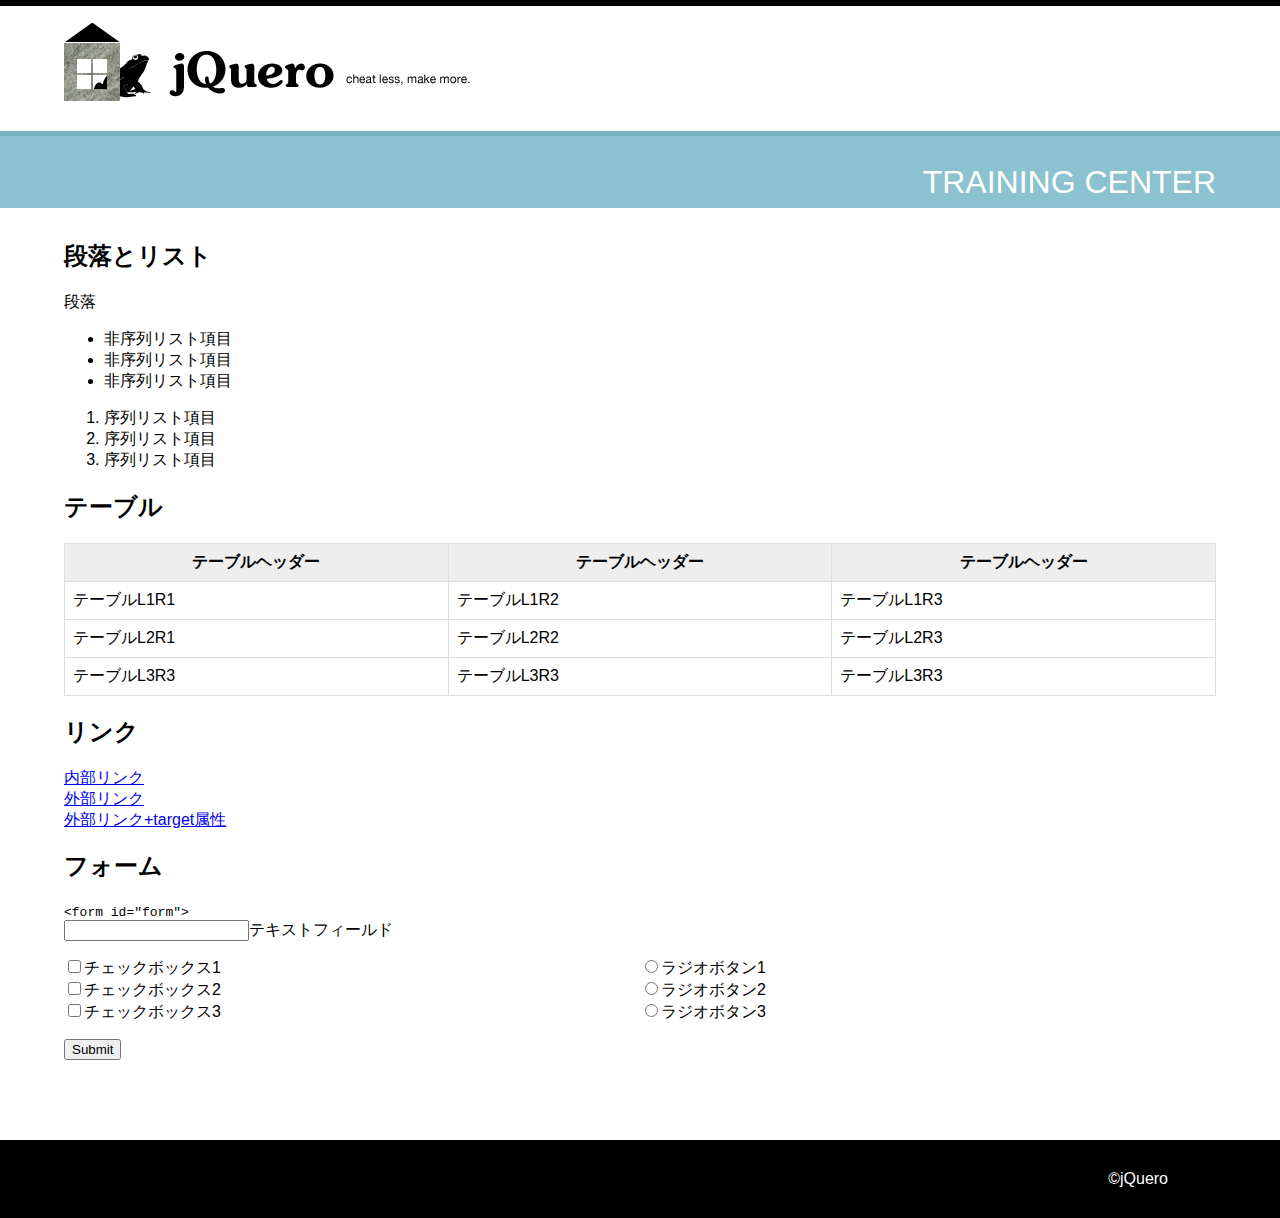
<file: c01/index.html>
<!doctype html>
<html>
<head>
<meta charset="UTF-8">
<title>c01 | Chapter 1 | jQuery Training</title>
<link rel="stylesheet" href="css/layout.css">
<script src="http://code.jquery.com/jquery-1.11.0.min.js"></script>
<script src="scripts/custom.js"></script>
</head>
<body>
<div class="wrapper-header">
	<div class="header">
		<h1>jQuero!</h1>
	</div><!-- /.header --> 
</div><!-- /.wrapper-header -->
<div class="wrapper-category">
	<div class="category">
		<div>TRAINING CENTER</div>
	</div><!-- /.category -->
</div><!-- /.wrapper-category -->

<div class="wrapper">
	<h2>段落とリスト</h2>
	<p id="paragraph" class="paragraph" title="&lt;p id=&quot;paragraph&quot; class=&quot;paragraph&quot;&gt;">段落</p>
	<ul id="unordered" class="unordered">
		<li data-count="0" title="&lt;ul id=&quot;unordered&quot; class=&quot;unordered&quot;&gt; &lt;li&gt;">非序列リスト項目</li>
		<li data-count="0" title="&lt;ul id=&quot;unordered&quot; class=&quot;unordered&quot;&gt; &lt;li&gt;">非序列リスト項目</li>
		<li data-count="0" title="&lt;ul id=&quot;unordered&quot; class=&quot;unordered&quot;&gt; &lt;li&gt;">非序列リスト項目</li>
	</ul>
	<ol id="ordered" class="ordered">
		<li title="&lt;ul id=&quot;ordered&quot; class=&quot;ordered&quot;&gt; &lt;li&gt;">序列リスト項目</li>
		<li title="&lt;ul id=&quot;ordered&quot; class=&quot;ordered&quot;&gt; &lt;li&gt;">序列リスト項目</li>
		<li title="&lt;ul id=&quot;ordered&quot; class=&quot;ordered&quot;&gt; &lt;li&gt;">序列リスト項目</li>
	</ol>
	<h2>テーブル</h2>
	<table id="table" class="table">
		<tr>
			<th title="&lt;table id=&quot;table&quot; class=&quot;table&quot;&gt;&lt;th&gt;">テーブルヘッダー</th>
			<th title="&lt;table id=&quot;table&quot; class=&quot;table&quot;&gt;&lt;th&gt;">テーブルヘッダー</th>
			<th title="&lt;table id=&quot;table&quot; class=&quot;table&quot;&gt;&lt;th&gt;">テーブルヘッダー</th>
		</tr>
		<tr>
			<td title="&lt;td&gt;">テーブルL1R1</td>
			<td title="&lt;td&gt;">テーブルL1R2</td>
			<td title="&lt;td&gt;">テーブルL1R3</td>
		</tr>
		<tr>
			<td title="&lt;td&gt;">テーブルL2R1</td>
			<td title="&lt;td&gt;">テーブルL2R2</td>
			<td title="&lt;td&gt;">テーブルL2R3</td>
		</tr>
		<tr>
			<td title="&lt;td&gt;">テーブルL3R3</td>
			<td title="&lt;td&gt;">テーブルL3R3</td>
			<td title="&lt;td&gt;">テーブルL3R3</td>
		</tr>
	</table>
	<h2>リンク</h2>
	<p><a href="./" class="internal" title="&lt;a class=&quot;internal&quot;&gt;">内部リンク</a></p>
	<p><a href="http://www.solidpanda.com/" class="external">外部リンク</a></p>
	<p><a href="http://www.solidpanda.com/" class="external" target="_blank">外部リンク+target属性</a></p>
	<h2>フォーム</h2>
	<form id="form" action="#">
		<p><code>&lt;form id=&quot;form&quot;&gt;</code></p>
		<label><input type="text" id="textfield" title="&lt;input type=&quot;text&quot; id=&quot;textfield&quot;&gt;">テキストフィールド</label><br>
		<div class="checkbox_group">
			<label><input type="checkbox" name="checkbox" value="1" title="&lt;input type=&quot;checkbox&quot; name=&quot;checkbox&quot; value=&quot;1&quot;&gt;">チェックボックス1</label><br>
			<label><input type="checkbox" name="checkbox" value="2" title="&lt;input type=&quot;checkbox&quot; name=&quot;checkbox&quot; value=&quot;2&quot;&gt;">チェックボックス2</label><br>
			<label><input type="checkbox" name="checkbox" value="3" title="&lt;input type=&quot;checkbox&quot; name=&quot;checkbox&quot; value=&quot;3&quot;&gt;">チェックボックス3</label><br>
		</div>
		<div class="radio_group">
			<label><input type="radio" name="radio" value="a" title="&lt;input type=&quot;radio&quot; name=&quot;radio&quot; value=&quot;a&quot;&gt;">ラジオボタン1</label><br>
			<label><input type="radio" name="radio" value="b" title="&lt;input type=&quot;radio&quot; name=&quot;radio&quot; value=&quot;b&quot;&gt;">ラジオボタン2</label><br>
			<label><input type="radio" name="radio" value="c" title="&lt;input type=&quot;radio&quot; name=&quot;radio&quot; value=&quot;c&quot;&gt;">ラジオボタン3</label><br>
		</div>
		<div class="submit_group">
			<input type="submit" name="submit" title="&lt;input type=&quot;submit&quot; name=&quot;submit &quot;&gt;">
		</div>
	</form>
</div>

<div class="wrapper-footer">
	<div class="footer">
		<p>©jQuero</p>
	</div><!-- /.footer -->
</div><!-- /.wrapper-footer -->
</body>
</html>
</file>
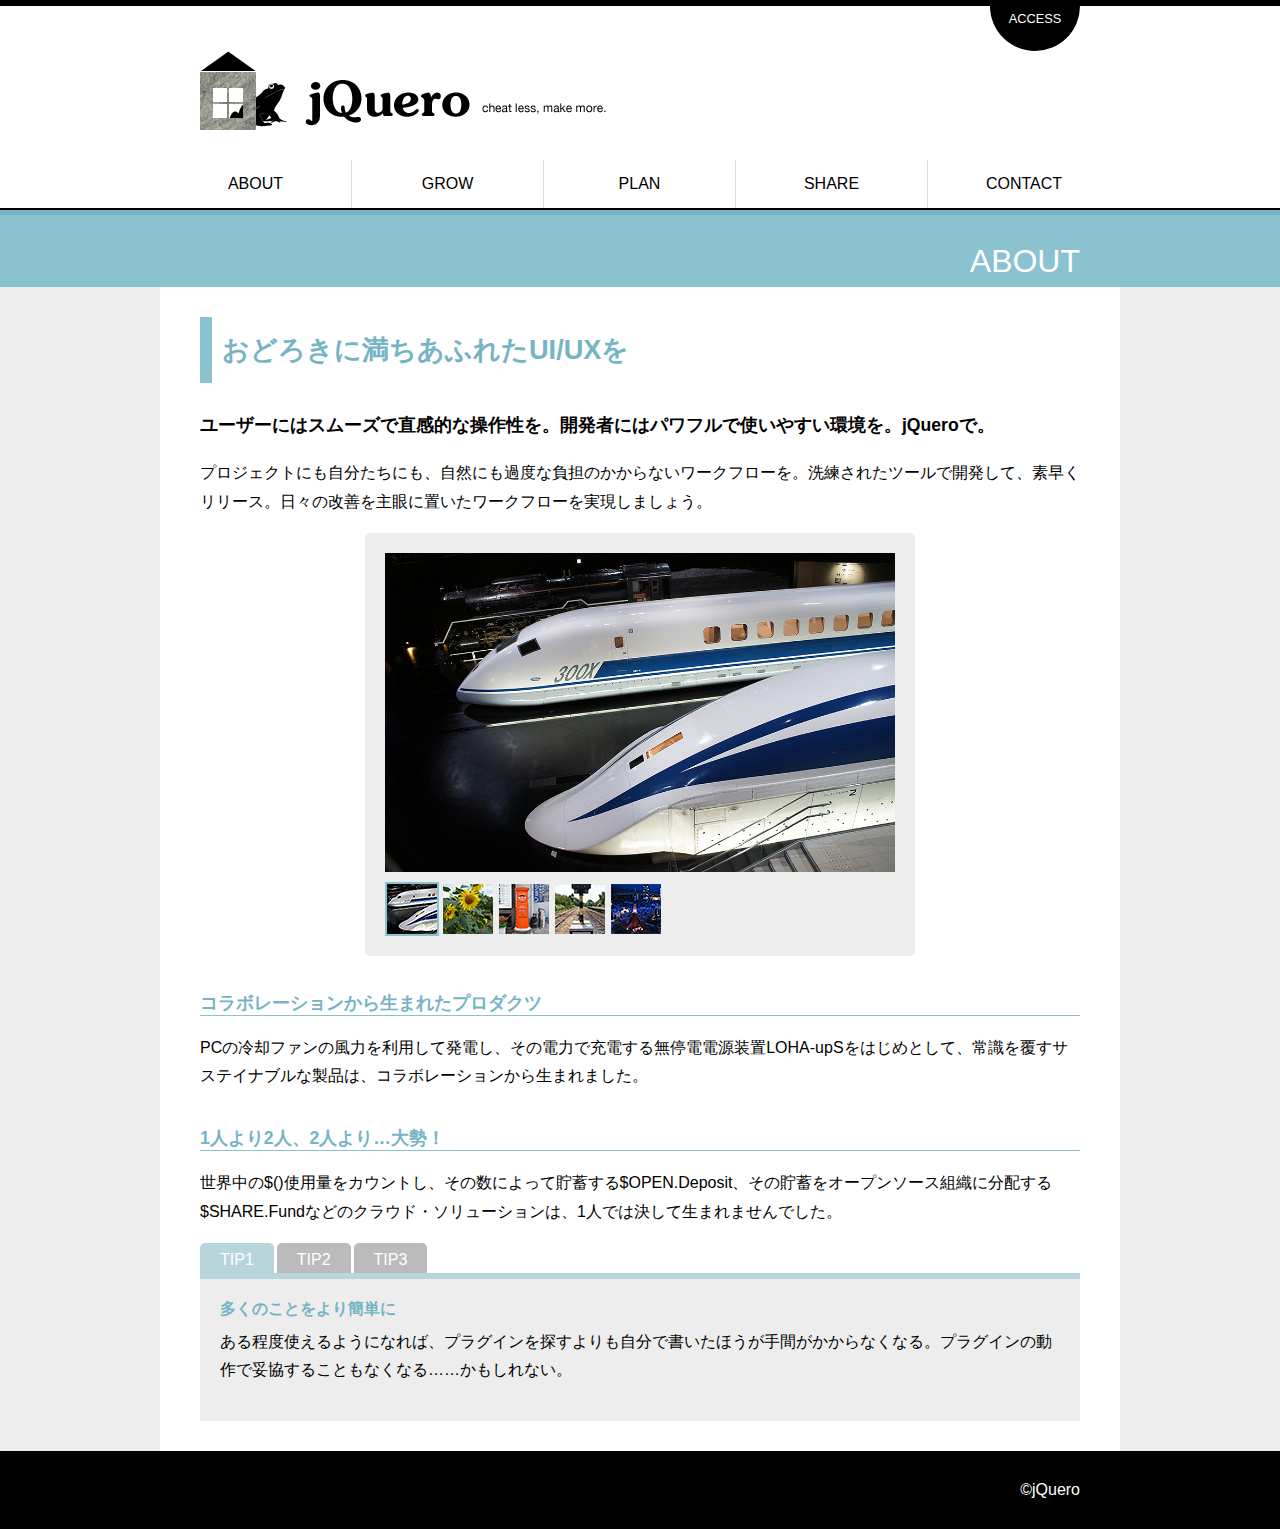
<file: c02/index.html>
<!doctype html>
<html lang="ja">
	<head>
		<meta charset="UTF-8">
		<meta name="viewport" content="width=device-width,initial-scale=1.0">
		<title>c02 | Chapter 2 | jQuero</title>
		<link rel="stylesheet" href="css/layout.css"><!-- ページレイアウト用CSS -->
		<link rel="stylesheet" href="css/dynamic.css"><!-- jQueryで操作する部分のCSS -->
		<script src="http://code.jquery.com/jquery-1.11.0.min.js"></script>
		<script src="scripts/custom.js"></script>
	</head>
	<body>
		<!-- ==============box============== -->
		<div class="wrapper-headerinfo">
			<div class="headerinfo">
				<div class="headerinfo-contents clear">
					<img src="images/header-info-img.png" width="300" height="120" >
					<p>jQuero(ジェイクエロ)は、人にも…プロジェクトです。<br>
						事務所所在地<br>
						〒111-1111 東京都南区北台1-1-1</p>
				</div><!-- ./headerinfo-contents -->
			</div><!-- ./headerinfo -->
		</div><!-- ./wrapper-headerinfo -->

		<!-- ==============/box============== -->
		<div class="wrapper-header">
			<div class="header">
				<div class="nav-info"><a href="#">ACCESS</a></div>
				<h1>jQuero!</h1>
			</div><!-- /.header -->
		</div><!-- /.wrapper-header -->

		<!-- ==============global============== -->
		<div class="wrapper-nav-global">
			<div class="menubtn"><a href="#">MENU</a></div>
			<ul class="nav-global clear">
				<li><a href="#">ABOUT</a></li>
				<li><a href="#">GROW</a></li>
				<li><a href="#">PLAN</a></li>
				<li><a href="#">SHARE</a></li>
				<li><a href="#">CONTACT</a></li>
			</ul>
		</div><!-- /.wrapper-nav-global -->
		<!-- ==============/global============== -->

		<div class="wrapper-category">
			<div class="category">
				<p>ABOUT</p>
			</div><!-- /.category -->
		</div><!-- /.wrapper-category -->

		<div class="wrapper-main">
			<div class="main">
				<div class="main-contents">
					<h1>おどろきに満ちあふれたUI/UXを</h1>
					<p class="lead">ユーザーにはスムーズで直感的な操作性を。開発者にはパワフルで使いやすい環境を。jQueroで。</p>
					<p>プロジェクトにも自分たちにも、自然にも過度な負担のかからないワークフローを。洗練されたツールで開発して、素早くリリース。日々の改善を主眼に置いたワークフローを実現しましょう。</p>
					<!-- ==============gallery============== -->
					<div class="gallery">
						<div class="mainimage">
							<img src="images/photo-01.jpg">
						</div><!-- /.mainimage -->
						<ul class="thumbnails clear">
							<li class="selected"><a href="#" data-img="images/photo-01.jpg"><img src="images/thumbnail-01.jpg"></a></li>
							<li><a href="#" data-img="images/photo-02.jpg"><img src="images/thumbnail-02.jpg"></a></li>
							<li><a href="#" data-img="images/photo-03.jpg"><img src="images/thumbnail-03.jpg"></a></li>
							<li><a href="#" data-img="images/photo-04.jpg"><img src="images/thumbnail-04.jpg"></a></li>
							<li><a href="#" data-img="images/photo-05.jpg"><img src="images/thumbnail-05.jpg"></a></li>
						</ul>
					</div><!-- /.gallery -->
					<!-- ==============/gallery============== -->
					<h2>コラボレーションから生まれたプロダクツ</h2>
					<p>PCの冷却ファンの風力を利用して発電し、その電力で充電する無停電電源装置LOHA-upSをはじめとして、常識を覆すサステイナブルな製品は、コラボレーションから生まれました。</p>
					<h2>1人より2人、2人より…大勢！</h2>
					<p>世界中の$()使用量をカウントし、その数によって貯蓄する$OPEN.Deposit、その貯蓄をオープンソース組織に分配する$SHARE.Fundなどのクラウド・ソリューションは、1人では決して生まれませんでした。</p>
					<!-- ==============tab============== -->
					<div class="tab">
						<ul class="tab-menu clear">
							<li class="selected"><a href="#" data-tabid="1">TIP1</a></li>
							<li><a href="#" data-tabid="2">TIP2</a></li>
							<li><a href="#" data-tabid="3">TIP3</a></li>
						</ul><!-- /.tab-menu -->
						<div class="tab-contents">
							<div data-contentid="1">
								<h3>多くのことをより簡単に</h3>
								<p>ある程度使えるようになれば、プラグインを探すよりも自分で書いたほうが手間がかからなくなる。プラグインの動作で妥協することもなくなる……かもしれない。</p>
							</div>
							<div class="hidden" data-contentid="2">
								<h3>仕組みがわかると面白い</h3>
								<p>動作の根本的な仕組みがわかったからといって、より良いものが作れるわけではないかもしれない。でも、作るのが楽しくなるのは間違いない。</p>
							</div>
							<div class="hidden" data-contentid="3">
								<h3>最初は少しずつ</h3>
								<p>上達のコツは、ちょっと書いては確認、ちょっと書いてはまた確認、というように、少し記述して動作を調べてみること。動きがわかり、動かなかったときの原因究明も簡単だ。</p>
							</div>
						</div>
					</div><!-- /.tab -->
					<!-- ==============/tab============== -->
				</div><!-- /.main-contents -->
			</div><!-- /.main -->
		</div><!-- /.wrapper-main -->
		<div class="wrapper-footer">
			<div class="footer">
				<p>©jQuero</p>
			</div><!-- /.footer -->
		</div><!-- /.wrapper-footer -->
	</body>
</html>
</file>
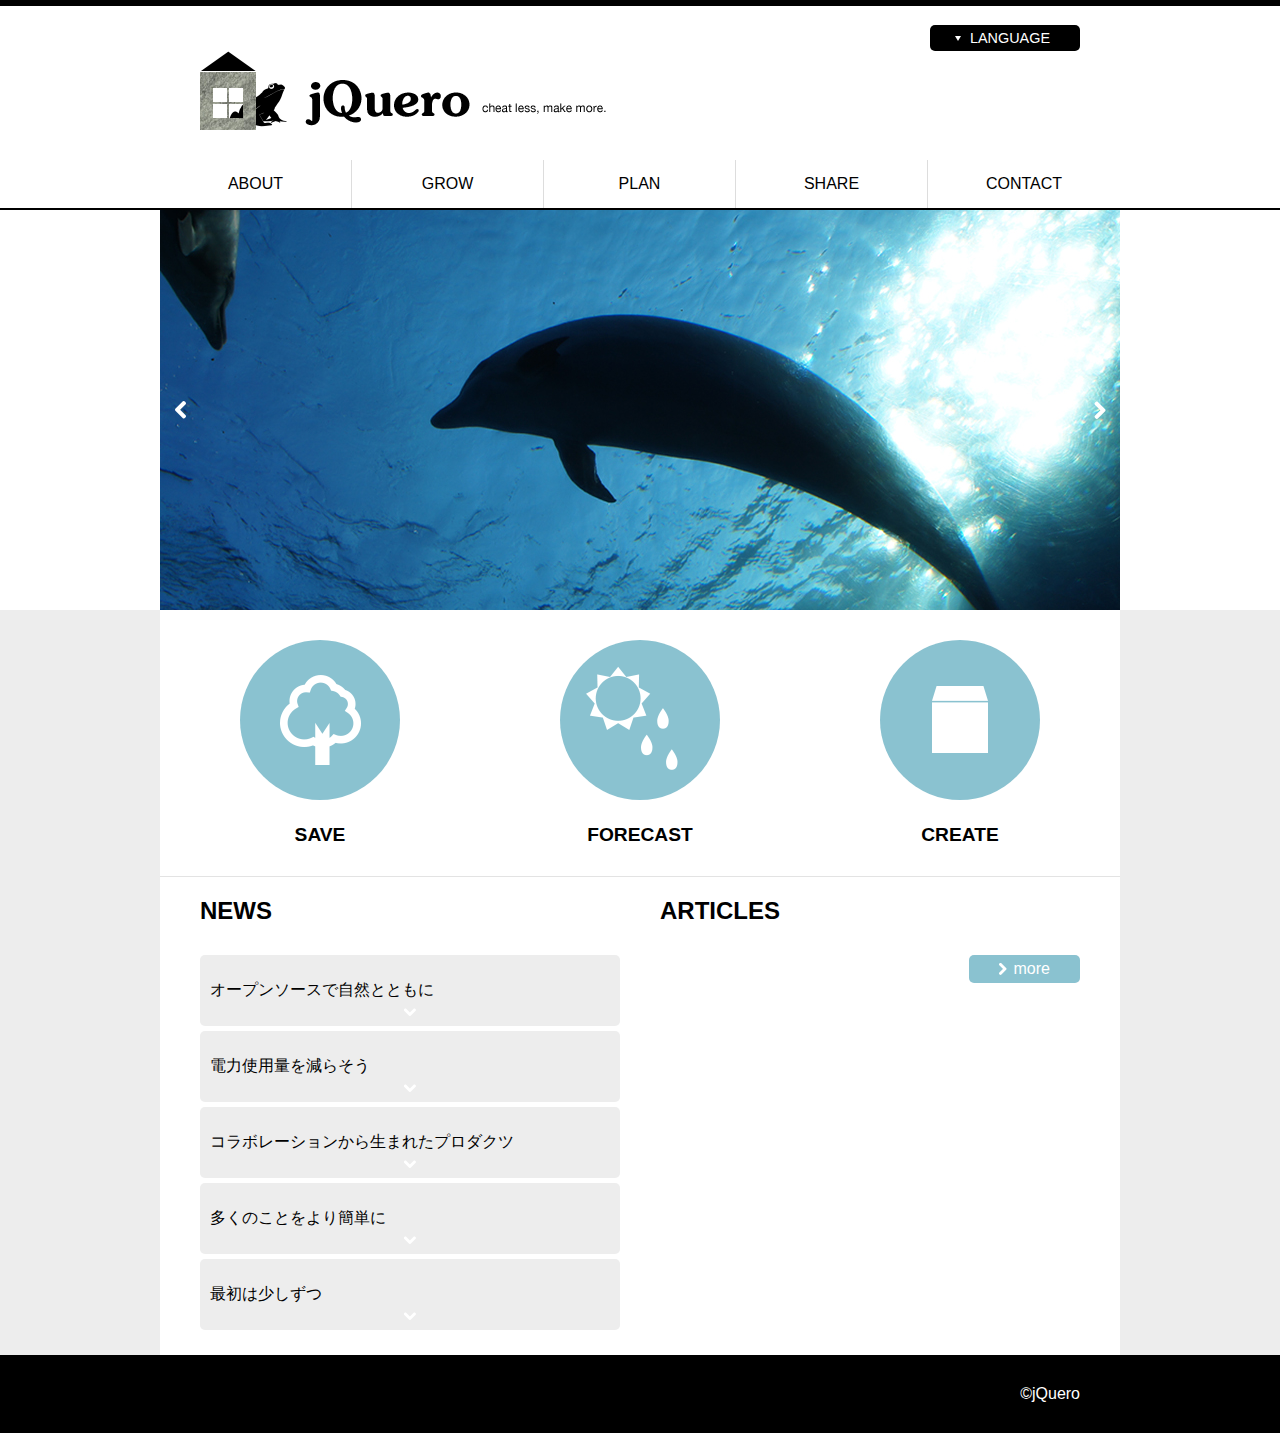
<file: c03/index.html>
<!doctype html>
<html lang="ja">
	<head>
		<meta charset="UTF-8">
		<meta name="viewport" content="width=device-width,initial-scale=1.0">
		<title>c03 | Chapter 3 | jQuero</title>
		<link rel="stylesheet" href="css/layout.css">
		<!-- ページレイアウト用CSS -->
		<link rel="stylesheet" href="css/dynamic.css">
		<!-- jQueryで操作する部分のCSS -->
		<script src="http://code.jquery.com/jquery-1.11.0.min.js"></script>
		<script src="scripts/custom.js"></script>
	</head>
	<body>
		<div class="wrapper-header">
			<div class="header">
				<!-- ==============dropdown-menu============== -->
				<div class="wrapper-menubar">
					<ul class="menubar">
						<li class="dropdown-menu">
							<a href="#">LANGUAGE</a>
							<ul class="items">
								<li><a href="#">Japanese</a></li>
								<li><a href="#">English</a></li>
								<li><a href="#">Chinese</a></li>
								<li><a href="#">Russian</a></li>
							</ul>
						</li>
					</ul>
				</div><!-- /.wrapper-menubar -->

				<!-- ==============/dropdown-menu============== -->
				<h1>jQuero!</h1>
			</div><!-- /.header -->
		</div><!-- /.wrapper-header -->

		<div class="wrapper-nav-global">
			<ul class="nav-global clear">
				<li><a href="#">ABOUT</a></li>
				<li><a href="#">GROW</a></li>
				<li><a href="#">PLAN</a></li>
				<li><a href="#">SHARE</a></li>
				<li><a href="#">CONTACT</a></li>
			</ul>
		</div><!-- /.wrapper-nav-global -->

		<div class="wrapper-slide">
			<!-- ==============slide============== -->
			<div class="slide">
				<ul class="container">
					<li class="current"><img src="images/slide-01.jpg"></li>
					<li><img src="images/slide-02.jpg"></li>
					<li><img src="images/slide-03.jpg"></li>
				</ul>
				<a href="#" class="prev">前の画像</a>
				<a href="#" class="next">次の画像</a>
			</div><!-- /.slide -->

			<!-- ==============/slide============== -->
		</div><!-- /.wrapper-slide -->

		<div class="wrapper-main">
			<div class="main clear">
				<!-- ==============btn-action============== -->
				<ul class="shortcut clear">
					<li class="first">
						<a href="#" class="btn-action">
							<img src="images/shortcut1.png" alt="shortcut">
							<p>SAVE</p>
						</a>
					</li>
					<li class="second">
						<a href="#" class="btn-action">
							<img src="images/shortcut2.png">
							<p>FORECAST</p>
						</a>
					</li>
					<li class="third">
						<a href="#" class="btn-action">
							<img src="images/shortcut3.png">
							<p>CREATE</p>
						</a>
					</li>
				</ul><!-- /.shortcut -->
				<!-- ==============/btn-action============== -->

				<div class="news">
					<h1>NEWS</h1>
					<!-- ==============accordion============== -->
					<ul class="accordion">
						<li>
							<h2>オープンソースで自然とともに</h2>
							<div class="content">
								<p>jQuero（ジェイクエロ）は、できるだけ自然に負荷をかけずにソフトウェア開発に取り組むプロジェクトです。</p>
							</div>
						</li>
						<li>
							<h2>電力使用量を減らそう</h2>
							<div class="content">
								<p>できるかぎり消費電力の少ないPCを使うことはもちろん、仕事は時間が来たら切り上げて、照明を消しています。</p>
							</div>
						</li>
						<li>
							<h2>コラボレーションから生まれたプロダクツ</h2>
							<div class="content">
								<p>常識を覆すサステイナブルな製品は、コラボレーションから生まれました。</p>
							</div>
						</li>
						<li>
							<h2>多くのことをより簡単に</h2>
							<div class="content">
								<p>ある程度使えるようになれば、プラグインを探すよりも自分で書いたほうが手間がかかりません。</p>
							</div>
						</li>
						<li>
							<h2>最初は少しずつ</h2>
							<div class="content">
								<p>上達のコツは、ちょっと書いては確認、ちょっと書いてはまた確認、というように、少し記述して動作を調べてみることです。</p>
							</div>
						</li>
					</ul>

					<!-- ==============/accordion============== -->
				</div><!-- /.news -->

				<div class="articles">
					<h1>ARTICLES</h1>
					<!-- ==============ajax============== -->
					<ul id="ajax-list">
					</ul>
					<div class="btn">
						<a href="ajax/article1.json" class="btn-details" id="fetch">more</a>
					</div><!-- /.btn -->
					<!-- ==============/ajax============== -->
				</div><!-- /.articles-->
			</div><!-- /.main -->

		</div><!-- /.wrapper-main -->
		<div class="wrapper-footer">
			<div class="footer">
				<p>©jQuero</p>
			</div><!-- /.footer -->
		</div><!-- /.wrapper-footer -->
	</body>
</html>
</file>
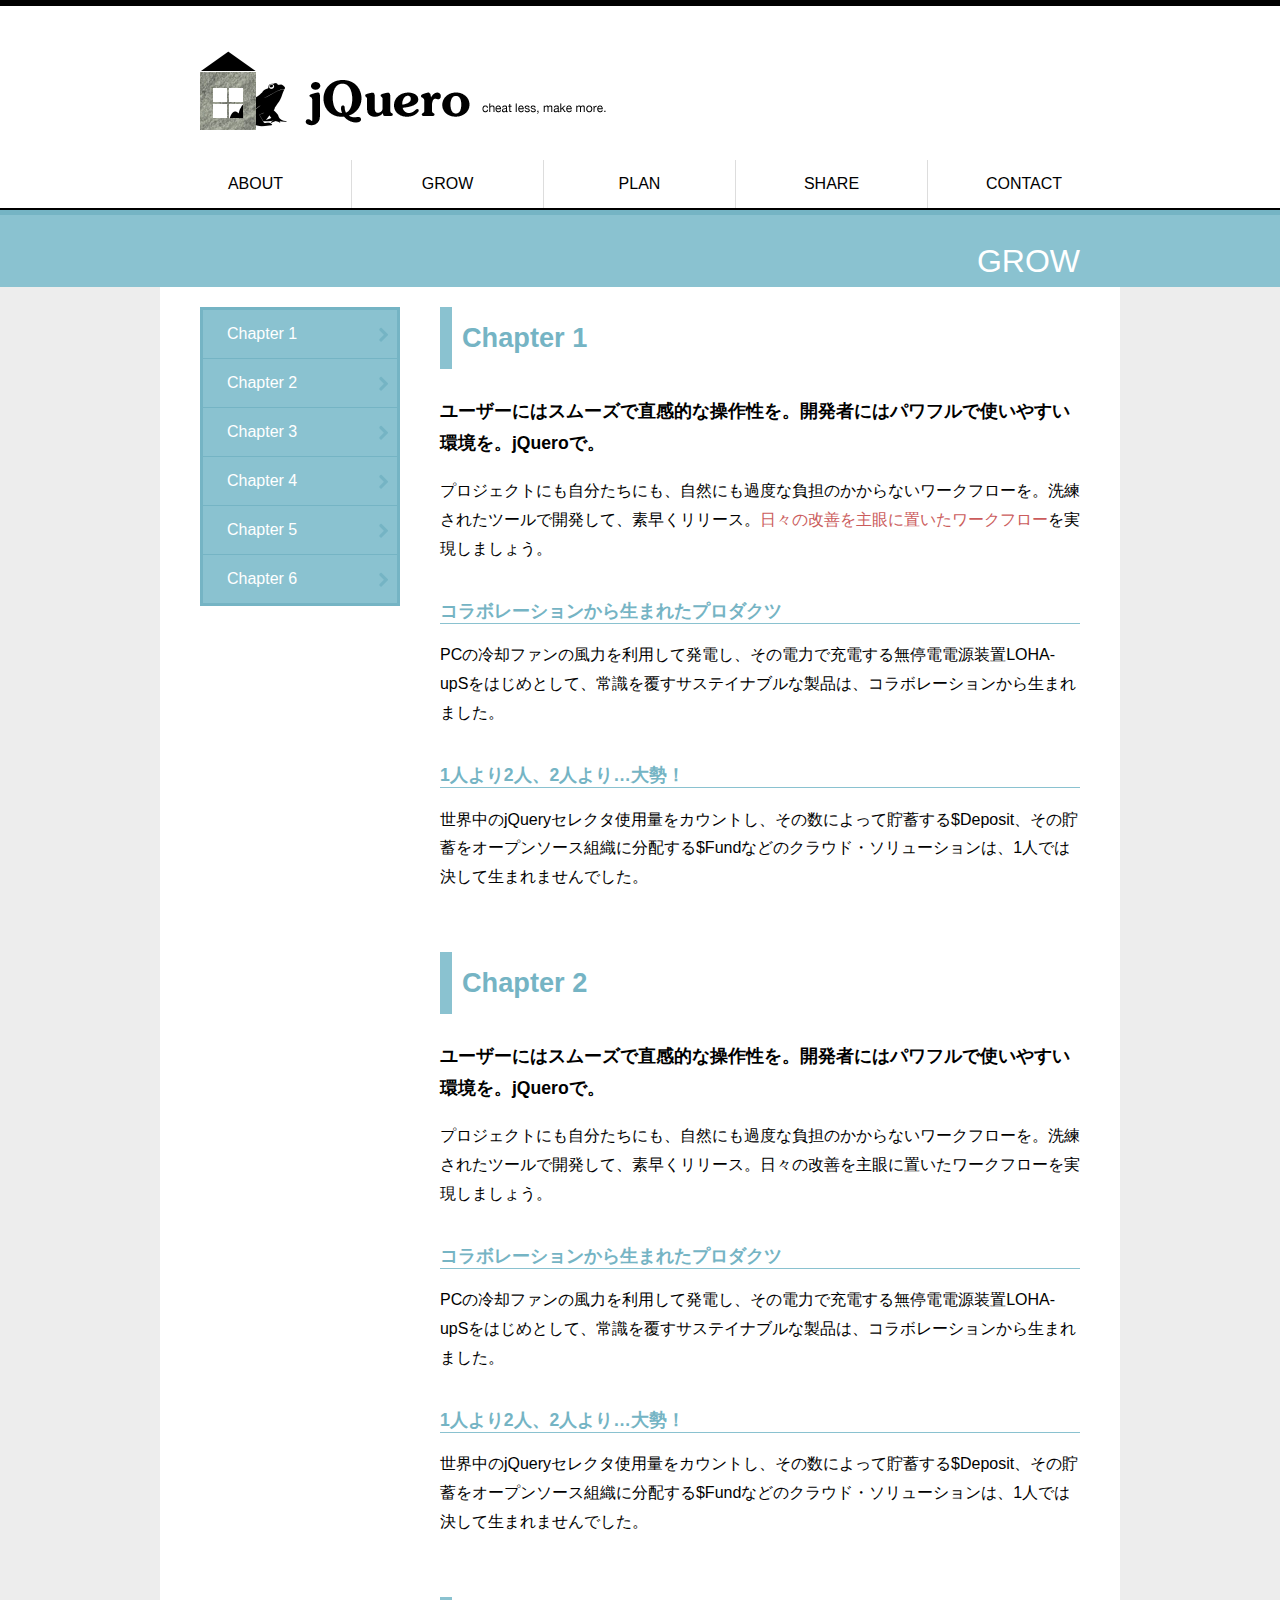
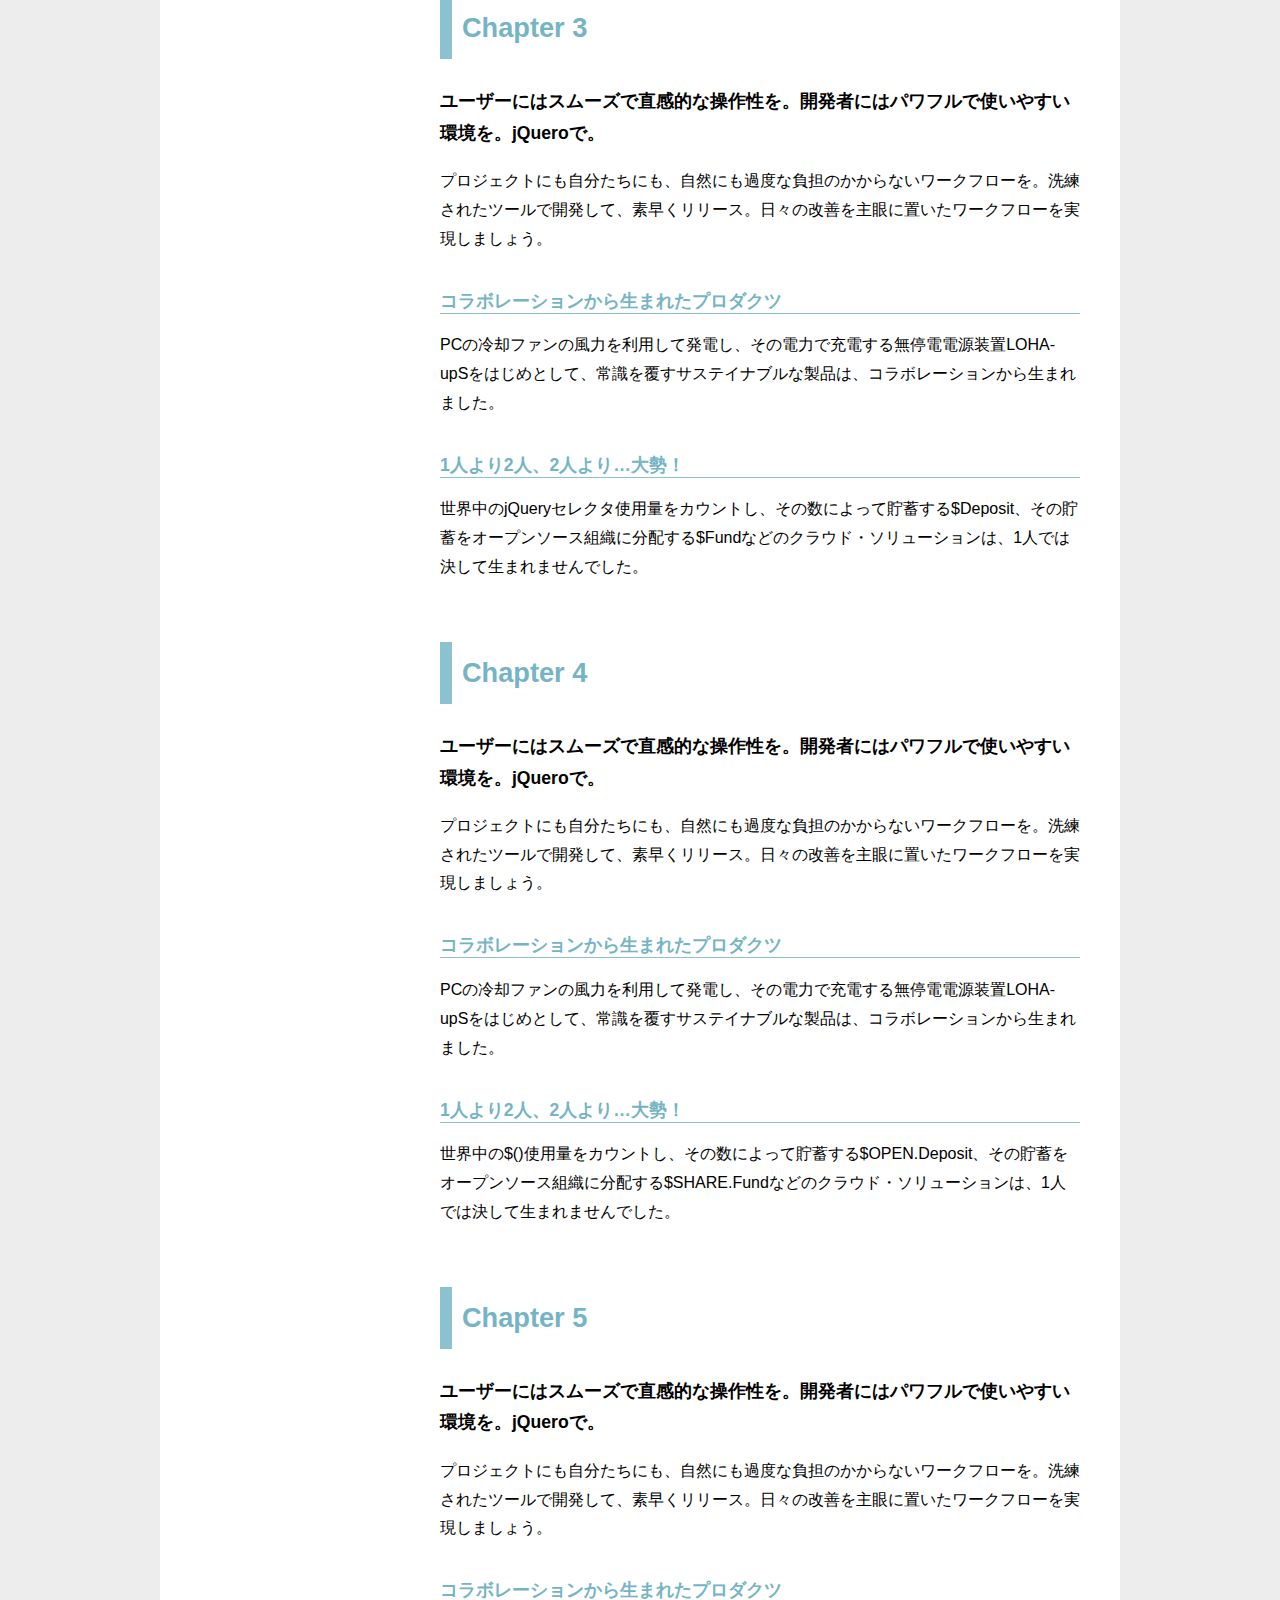
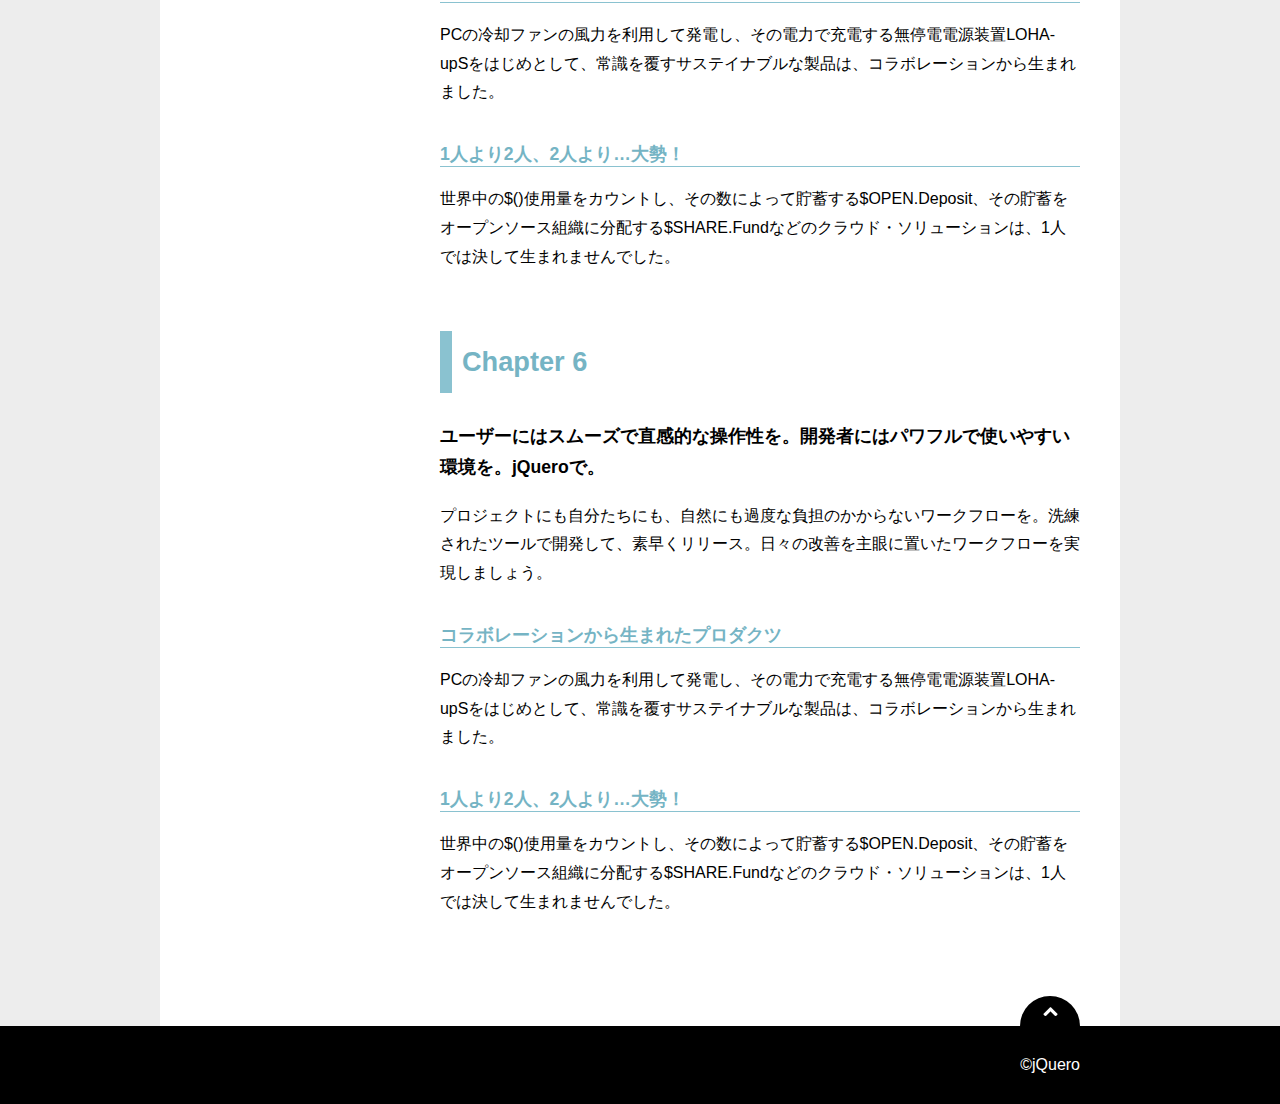
<file: c04/index.html>
<!doctype html>
<html lang="ja">
	<head>
		<meta charset="UTF-8">
		<meta name="viewport" content="width=device-width,initial-scale=1.0">
		<title>c04 | Chapter 4 | jQuero</title>
		<link rel="stylesheet" href="css/layout.css"><!-- ページレイアウト用CSS -->
		<link rel="stylesheet" href="css/dynamic.css"><!-- jQueryで操作する部分のCSS -->
		<script src="http://code.jquery.com/jquery-1.11.0.min.js"></script>
		<script src="scripts/custom.js"></script>
	</head>
	<body>
		<div class="wrapper-header">
			<div class="header">
				<h1>jQuero!</h1>
			</div><!-- /.header --> 
		</div><!-- /.wrapper-header -->
		<!-- ==============global navigation============== -->
		<div class="wrapper-nav-global fixedmenu">
			<ul class="nav-global clear">
				<li><a href="#">ABOUT</a></li>
				<li><a href="#">GROW</a></li>
				<li><a href="#">PLAN</a></li>
				<li><a href="#">SHARE</a></li>
				<li><a href="#">CONTACT</a></li>
			</ul>
		</div><!-- /.wrapper-nav-global -->
		<!-- ==============/global navigation============== -->

		<div class="wrapper-category">
			<div class="category">
				<p>GROW</p>
			</div><!-- /.category -->
		</div><!-- /.wrapper-category -->

		<div class="wrapper-main">
			<div class="main clear">

				<!-- ==============sidebar============== -->
				<div class="wrapper-sidebar">
					<div class="sidebar fixedmenu noresponsive" data-offsettop="70">
						<ul>
							<li><a href="#chapter1" class="scroll-link scroll-track">Chapter 1</a></li>
							<li><a href="#chapter2" class="scroll-link scroll-track">Chapter 2</a></li>
							<li><a href="#chapter3" class="scroll-link scroll-track">Chapter 3</a></li>
							<li><a href="#chapter4" class="scroll-link scroll-track">Chapter 4</a></li>
							<li><a href="#chapter5" class="scroll-link scroll-track">Chapter 5</a></li>
							<li><a href="#chapter6" class="scroll-link scroll-track">Chapter 6</a></li>
						</ul>
					</div><!-- /.sidebar -->
				</div><!-- /.wrapper-sidebar -->
				<!-- ==============/sidebar============== -->

				<div class="wrapper-contents">
					<div class="contents">
						<div class="section" id="chapter1" data-offsettop="70">
							<h1>Chapter 1</h1>
							<p class="lead">ユーザーにはスムーズで直感的な操作性を。開発者にはパワフルで使いやすい環境を。jQueroで。</p>
							<p>プロジェクトにも自分たちにも、自然にも過度な負担のかからないワークフローを。洗練されたツールで開発して、素早くリリース。<a href="#" class="show-modal">日々の改善を主眼に置いたワークフロー</a>を実現しましょう。</p>
							<h2>コラボレーションから生まれたプロダクツ</h2>
							<p>PCの冷却ファンの風力を利用して発電し、その電力で充電する無停電電源装置LOHA-upSをはじめとして、常識を覆すサステイナブルな製品は、コラボレーションから生まれました。</p>
							<h2>1人より2人、2人より…大勢！</h2>
							<p>世界中のjQueryセレクタ使用量をカウントし、その数によって貯蓄する$Deposit、その貯蓄をオープンソース組織に分配する$Fundなどのクラウド・ソリューションは、1人では決して生まれませんでした。</p>
						</div>
						<div class="section" id="chapter2" data-offsettop="70">
							<h1>Chapter 2</h1>
							<p class="lead">ユーザーにはスムーズで直感的な操作性を。開発者にはパワフルで使いやすい環境を。jQueroで。</p>
							<p>プロジェクトにも自分たちにも、自然にも過度な負担のかからないワークフローを。洗練されたツールで開発して、素早くリリース。日々の改善を主眼に置いたワークフローを実現しましょう。</p>
							<h2>コラボレーションから生まれたプロダクツ</h2>
							<p>PCの冷却ファンの風力を利用して発電し、その電力で充電する無停電電源装置LOHA-upSをはじめとして、常識を覆すサステイナブルな製品は、コラボレーションから生まれました。</p>
							<h2>1人より2人、2人より…大勢！</h2>
							<p>世界中のjQueryセレクタ使用量をカウントし、その数によって貯蓄する$Deposit、その貯蓄をオープンソース組織に分配する$Fundなどのクラウド・ソリューションは、1人では決して生まれませんでした。</p>
						</div>
						<div class="section" id="chapter3" data-offsettop="70">
							<h1>Chapter 3</h1>
							<p class="lead">ユーザーにはスムーズで直感的な操作性を。開発者にはパワフルで使いやすい環境を。jQueroで。</p>
							<p>プロジェクトにも自分たちにも、自然にも過度な負担のかからないワークフローを。洗練されたツールで開発して、素早くリリース。日々の改善を主眼に置いたワークフローを実現しましょう。</p>
							<h2>コラボレーションから生まれたプロダクツ</h2>
							<p>PCの冷却ファンの風力を利用して発電し、その電力で充電する無停電電源装置LOHA-upSをはじめとして、常識を覆すサステイナブルな製品は、コラボレーションから生まれました。</p>
							<h2>1人より2人、2人より…大勢！</h2>
							<p>世界中のjQueryセレクタ使用量をカウントし、その数によって貯蓄する$Deposit、その貯蓄をオープンソース組織に分配する$Fundなどのクラウド・ソリューションは、1人では決して生まれませんでした。</p>
						</div>
						<div class="section" id="chapter4" data-offsettop="70">
							<h1>Chapter 4</h1>
							<p class="lead">ユーザーにはスムーズで直感的な操作性を。開発者にはパワフルで使いやすい環境を。jQueroで。</p>
							<p>プロジェクトにも自分たちにも、自然にも過度な負担のかからないワークフローを。洗練されたツールで開発して、素早くリリース。日々の改善を主眼に置いたワークフローを実現しましょう。</p>
							<h2>コラボレーションから生まれたプロダクツ</h2>
							<p>PCの冷却ファンの風力を利用して発電し、その電力で充電する無停電電源装置LOHA-upSをはじめとして、常識を覆すサステイナブルな製品は、コラボレーションから生まれました。</p>
							<h2>1人より2人、2人より…大勢！</h2>
							<p>世界中の$()使用量をカウントし、その数によって貯蓄する$OPEN.Deposit、その貯蓄をオープンソース組織に分配する$SHARE.Fundなどのクラウド・ソリューションは、1人では決して生まれませんでした。</p>
						</div>
						<div class="section" id="chapter5" data-offsettop="70">
							<h1>Chapter 5</h1>
							<p class="lead">ユーザーにはスムーズで直感的な操作性を。開発者にはパワフルで使いやすい環境を。jQueroで。</p>
							<p>プロジェクトにも自分たちにも、自然にも過度な負担のかからないワークフローを。洗練されたツールで開発して、素早くリリース。日々の改善を主眼に置いたワークフローを実現しましょう。</p>
							<h2>コラボレーションから生まれたプロダクツ</h2>
							<p>PCの冷却ファンの風力を利用して発電し、その電力で充電する無停電電源装置LOHA-upSをはじめとして、常識を覆すサステイナブルな製品は、コラボレーションから生まれました。</p>
							<h2>1人より2人、2人より…大勢！</h2>
							<p>世界中の$()使用量をカウントし、その数によって貯蓄する$OPEN.Deposit、その貯蓄をオープンソース組織に分配する$SHARE.Fundなどのクラウド・ソリューションは、1人では決して生まれませんでした。</p>
						</div>
						<div class="section" id="chapter6" data-offsettop="70">
							<h1>Chapter 6</h1>
							<p class="lead">ユーザーにはスムーズで直感的な操作性を。開発者にはパワフルで使いやすい環境を。jQueroで。</p>
							<p>プロジェクトにも自分たちにも、自然にも過度な負担のかからないワークフローを。洗練されたツールで開発して、素早くリリース。日々の改善を主眼に置いたワークフローを実現しましょう。</p>
							<h2>コラボレーションから生まれたプロダクツ</h2>
							<p>PCの冷却ファンの風力を利用して発電し、その電力で充電する無停電電源装置LOHA-upSをはじめとして、常識を覆すサステイナブルな製品は、コラボレーションから生まれました。</p>
							<h2>1人より2人、2人より…大勢！</h2>
							<p>世界中の$()使用量をカウントし、その数によって貯蓄する$OPEN.Deposit、その貯蓄をオープンソース組織に分配する$SHARE.Fundなどのクラウド・ソリューションは、1人では決して生まれませんでした。</p>
						</div>
					</div><!-- /.contents-->
				</div><!-- /.wrapper-contents-->
			</div><!-- /.main -->

			<!-- ==============pageup============== -->
			<div class="pageup">
				<a href="#top" class="scroll-link"></a>
			</div>

			<!-- ==============/pageup============== -->

		</div><!-- /.wrapper-main -->
		<div class="wrapper-footer">
			<div class="footer">
				<p>©jQuero</p>
			</div><!-- /.footer -->
		</div><!-- /.wrapper-footer -->

		<!-- ==============modal window============== -->
		<div id="modalwin" class="modalwin hide">
			<a href="#" class="modal-close"></a>
			<h1>明日てんきになぁれ</h1>
			<div class="modalwin-contents clear">
				<img src="images/modal-image.png">
				<p>と思ってもなかなかその通りにはならず、天気予報を見て計画を立てても、たいてい直前で予報が変わる。予報は変わるもの、計画も変わるもの。</p>
				<button>OK</button>
			</div><!-- /.modalwin-contents -->
		</div>

		<!-- ==============/modal window============== -->

	</body>
</html>
</file>
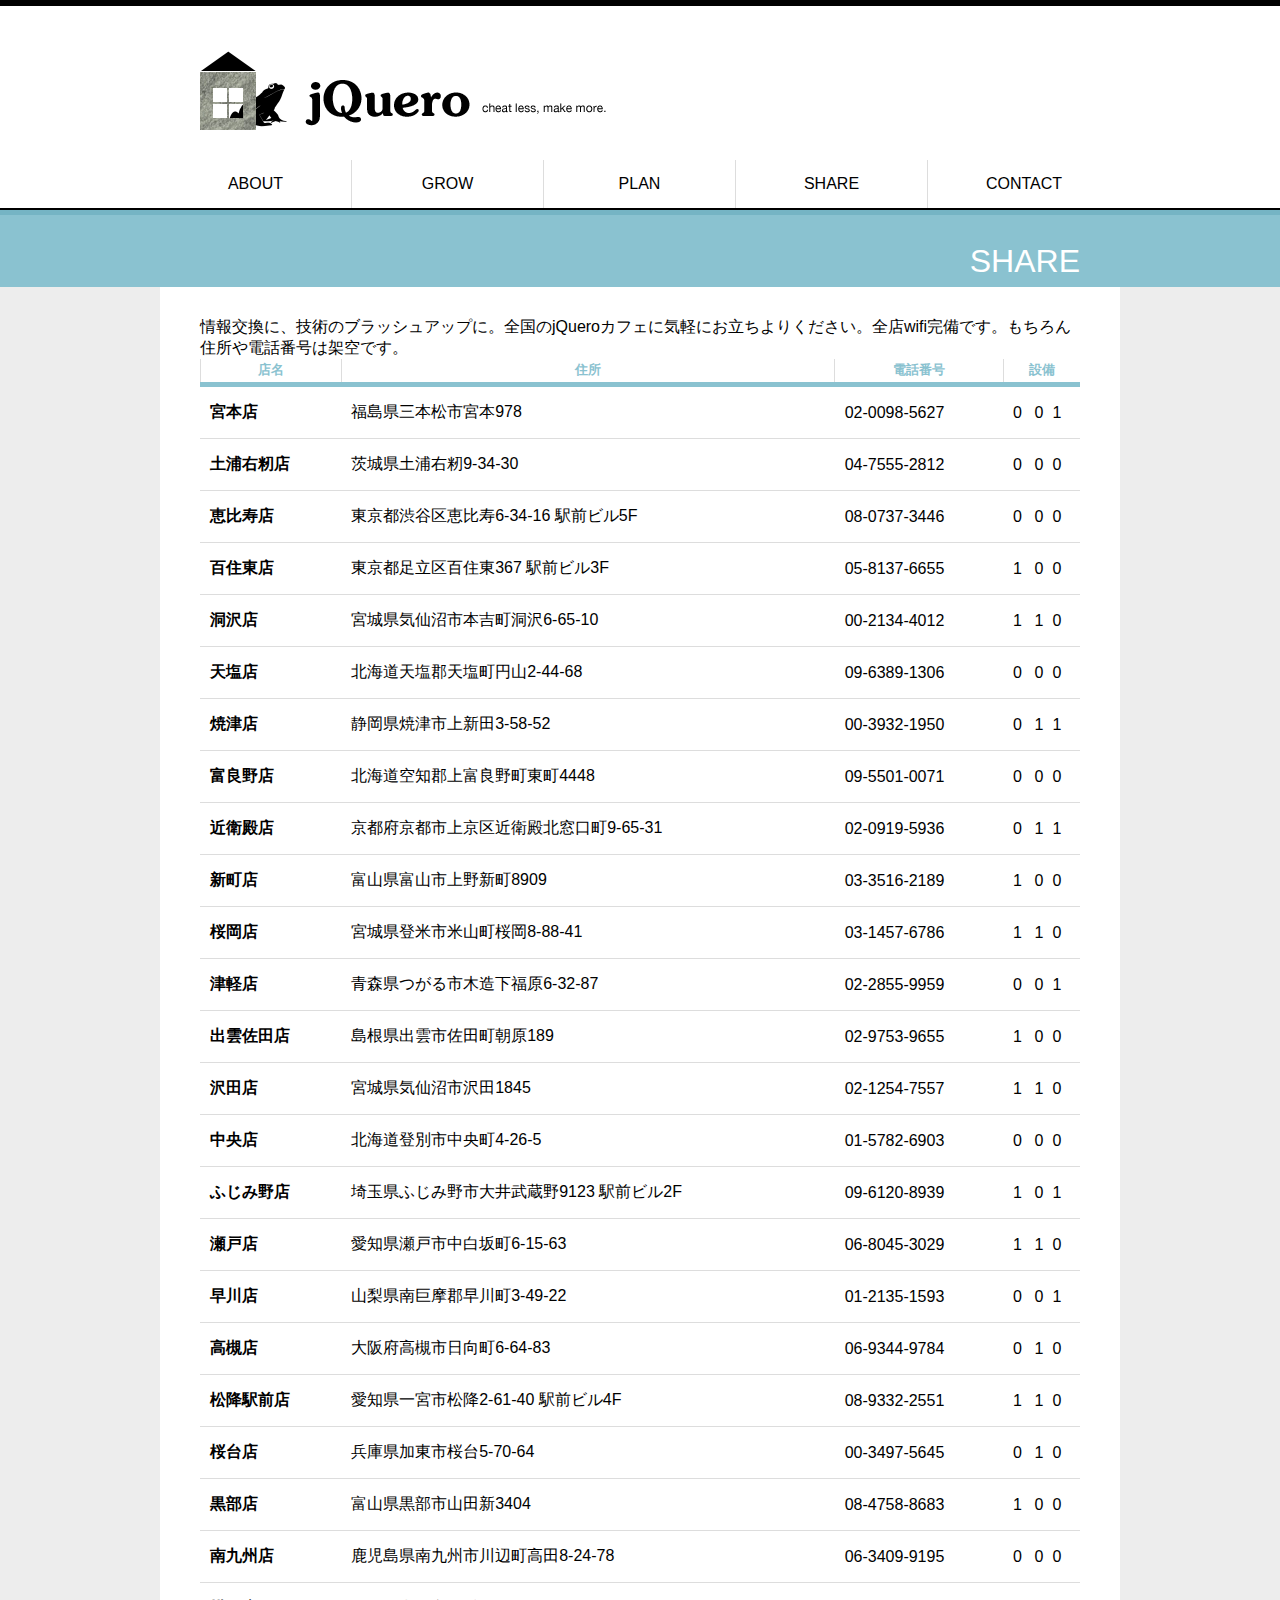
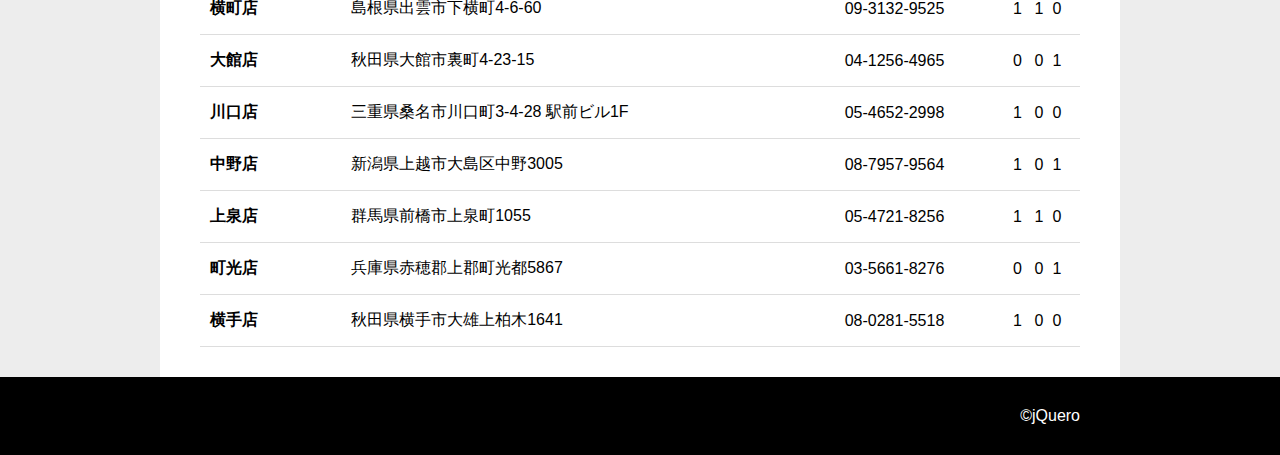
<file: c05/index.html>
<!doctype html>
<html lang="ja">
<head>
<meta charset="UTF-8">
<meta name="viewport" content="width=device-width,initial-scale=1.0">
<title>c05 | Chapter 5 | jQuero</title>
<link rel="stylesheet" href="css/layout.css">
<!-- ページレイアウト用CSS -->
<link rel="stylesheet" href="css/dynamic.css">
<!-- jQueryで操作する部分のCSS -->
<script src="http://code.jquery.com/jquery-1.11.0.min.js"></script>
<script src="scripts/custom.js"></script>
</head>
<body>
<div class="wrapper-header">
	<div class="header">
		<h1>jQuero!</h1>
	</div><!-- /.header --> 
</div><!-- /.wrapper-header -->

<div class="wrapper-nav-global">
	<ul class="nav-global clear">
		<li><a href="#">ABOUT</a></li>
		<li><a href="#">GROW</a></li>
		<li><a href="#">PLAN</a></li>
		<li><a href="#">SHARE</a></li>
		<li><a href="#">CONTACT</a></li>
	</ul>
</div><!-- /.wrapper-nav-global -->

<div class="wrapper-category">
	<div class="category">
		<p>SHARE</p>
	</div><!-- /.category --> 
</div><!-- /.wrapper-category -->

<div class="wrapper-main">
	<div class="main">
		<div class="main-contents">
			<p>情報交換に、技術のブラッシュアップに。全国のjQueroカフェに気軽にお立ちよりください。全店wifi完備です。もちろん住所や電話番号は架空です。</p>
			<!-- ==============filter-btn============== -->

			<!-- ==============/filter-btn============== -->
			<!-- ==============table============== -->
			<table id="shop">
				<tr>
					<th>店名</th>
					<th>住所</th>
					<th>電話番号</th>
					<th colspan="3">設備</th>
				</tr>
			</table>

			<!-- ==============/table============== -->
		</div><!-- /.main-contents --> 
	</div><!-- /.main --> 
</div><!-- /.wrapper-main -->
<div class="wrapper-footer">
	<div class="footer">
		<p>©jQuero</p>
	</div><!-- /.footer --> 
</div><!-- /.wrapper-footer -->
</body>
</html>
</file>
<file: c01/css/layout.css>
p {
	margin: 0;
	padding: 0;
}

body {
	margin: 0;
	padding: 0;
	font-family: "Hiragino Kaku Gothic Pro", "ヒラギノ角ゴPro W3", "メイリオ", Meiryo, "MS　Pゴシック", sans-serif;
}
.wrapper {
	margin: 0 auto 80px auto;
	width: 90%;
}
h1 {
	margin: 1em 0 1em 0;
	text-align: center;
}

.table {
	width: 100%;
	border-collapse: collapse;
}
.table th {
	background-color: #eee;
}
.table th,
.table td
{
	padding: 8px;
	border: 1px solid #ddd;
}
.checkbox_group,
.radio_group {
	float: left;
	margin: 1em 0;
	width: 50%;
}
.submit_group {
	clear: both;
}

/* header */
.wrapper-header {
	border-top: solid 6px #000;
}
.header {
	margin: 16px auto;
	width: 90%;
}
.header h1 {
	margin: 0 0 30px 0;
	width: 406px;
	height: 79px;
	background: url(../images/logo.png) no-repeat;
	text-indent: -9999px;
}

/* category */
.wrapper-category {
	border-top: solid 5px #75b4c4;
	background: #8ac2d0;
}
.category {
	margin: 0 auto 2em auto;
	width: 90%;
}
.category > div {
	padding: 30px 0 10px 0;
	text-align: right;
	font-size: 2em;
	line-height: 1em;
	color: #fff;
}

/* footer */
.wrapper-footer {
	background: #000;
}
.footer {
	margin: 0 auto;
	width: 90%;
}
.footer p {
	padding: 30px 4.1666666%;/* 4.1666666%（40px/960px） */
	text-align: right;
	color: #fff;
}
</file>
<file: c02/css/layout.css>
@charset "UTF-8";
/* CSS Document */

/* 基本設定クリア */
html, body, div, span, applet, object, iframe, h1, h2, h3, h4, h5, h6, p, blockquote, pre, a, abbr, acronym, address, big, cite, code, del, dfn, em, img, ins, kbd, q, s, samp, small, strike, strong, sub, sup, tt, var, b, u, i, center, dl, dt, dd, ol, ul, li, fieldset, form, label, input, textarea, legend, article, aside, footer, header, hgroup, menu, nav, section {
	margin: 0;
	padding: 0;
	border: 0;
	font-size: 100%;
	font: inherit;
	vertical-align: baseline;
	color: #000;
}
h1, h2, h3, h4, h5, h6 {
	font-weight: bold;
}
a {
	text-decoration: none;
}
ul {
	list-style: none;
}
.clear {
	overflow: hidden;
	zoom: 1;
}
/* 基本のレイアウト */
body {
	background: #fff;
	font-family: "ヒラギノ角ゴ Pro W3", "Hiragino Kaku Gothic Pro", "メイリオ", Meiryo, Osaka, "ＭＳ Ｐゴシック", "MS PGothic", sans-serif;
}
.wrapper-headerinfo {
	background: #000;
}
.headerinfo {
	margin: 0 auto;
	max-width: 960px;
}
.headerinfo-contents {
	padding: 20px 4.1666666%;/* 4.1666666%（40px/960px） */
}
.wrapper-header {
	border-top: solid 6px #000;
}
.header {
	margin: 0 auto;
	max-width: 960px;
}
.wrapper-nav-global {
	background: #fff;
	border-bottom: solid 2px #000;
}
.nav-global {
	margin: 0 auto;
	max-width: 960px;
}
.wrapper-category {
	border-top: solid 5px #75b4c4;
	background: #8ac2d0;
}
.category {
	margin: 0 auto;
	max-width: 960px;
}
.wrapper-main {
	background: #ededed;
}
.main {
	margin: 0 auto;
	max-width: 960px;
	background: #fff;
}
.main-contents {
	padding: 30px 4.1666666%;/* 4.1666666%（40px/960px） */
}
.wrapper-footer {
	background: #000;
}
.footer {
	margin: 0 auto;
	max-width: 960px;
}
/* headerinfo */
.headerinfo-contents img {
	float: left;
	margin: 0 2.2727272% 10px 0;/* 2.2727272%（20px/880px）*/
}
.headerinfo p {
	padding: 20px 0 0 0;
	font-size: 0.8em;
	color: #fff;
}
/* header */
.header .nav-info {
	position: relative;
	height: 45px;
}
.header .nav-info a {
	display: block;
	padding: 5px 0 0 0;
	width: 90px;
	height: 40px;
	background: #000;
	border-radius: 0 0 45px 45px;
	color: #fff;
	text-align: center;
	font-size: 0.8em;
	position: absolute;
	right: 4.1666666%;/* 4.1666666%（40px/960px） */
}
.header .nav-info a:hover {
	color: #ddd;
}
.header .nav-info a:active {
	color: #bbb;
}
.header h1 {
	margin: 0 0 30px 4.1666666%;/* 4.1666666%（40px/960px） */
	width: 406px;
	height: 79px;
	background: url(../images/logo.png) no-repeat;
	text-indent: -9999px;
}
/* nav-global */
.nav-global li {
	float: left;
	width: 20%;
	text-align: center;
}
.nav-global li a {
	display: block;
	padding: 15px 0;
	border-right: solid 1px #ddd;
	color: #000;
}
.nav-global li:last-child a {
	border-right: none;
}
.nav-global li a:hover {
	padding: 15px 0 10px 0;
	border-bottom: solid 5px #8ac2d0;
}
.nav-global li a:active{
	border-bottom: solid 5px #75b4c4;
}
/* category */
.category p {
	padding: 30px 4.1666666% 10px 0;/* 4.1666666%（40px/960px） */
	text-align: right;
	font-size: 2em;
	line-height: 1em;
	color: #fff;
}
/* main-contents */
.main-contents h1 {
	margin: 0 0 1em 0;
	padding: 15px 0 15px 10px;
	border-left: solid 12px #8ac2d0;
	font-size: 1.7em;
	font-weight: bold;
	color: #75b4c4;
}
.main-contents h2 {
	margin: 2em 0 1em 0;
	border-bottom: solid 1px #8ac2d0;
	font-size: 1.1em;
	font-weight: bold;
	color: #75b4c4;
}
.main-contents h3 {
	margin: 0 0 0.5em 0;
	font-weight: bold;
	color: #75b4c4;
}
.main-contents p {
	margin: 0 0 1em 0;
	line-height: 1.8em;
}
.main-contents p.lead {
	margin: 0 0 1em 0;
	font-size: 1.1em;
	font-weight: bold;
}
/* footer */
.footer p {
	padding: 30px 4.1666666%;/* 4.1666666%（40px/960px） */
	text-align: right;
	color: #fff;
}

/**
 * RESPONSIVE: スマートフォン向けウィンドウ幅600px以下
 */
@media screen and (max-width:600px) {
	/* header */
	.header .nav-info {
		height: 30px;
	}
	.header .nav-info a {
		padding: 5px 0 0 0;
		height: 25px;
		border-radius: 0 0 5px 5px;
		font-size: 0.8em;
	}
	.header h1 {
		width: 300px;
		height: 53px;
		background: url(../images/logo-300.png) no-repeat;
	}
	/* nav-global */
	.nav-global li {
		float: none;
		width: 100%;
		text-align: left;
	}
	.nav-global li a {
		padding: 10px 0 10px 15px;
		border-right: none;
		border-top: solid 1px #dedede;
	}
	.nav-global li a:hover {
		padding: 10px 0 10px 10px;
		border-bottom: none;
		border-left: solid 5px #8ac2d0;
	}
	/* category */
	.category p {
		padding: 20px 4.1666666% 8px 0;/* 4.1666666%（40px/960px） */
		font-size: 1.5em;
	}
	/* main-contents */
	.main-contents h1 {
		padding: 5px 0 5px 10px;
		border-left: solid 10px #8ac2d0;
		font-size: 1.5em;
	}
	.main-contents p.lead {
		font-size: 1em;
	}
}
</file>
<file: c02/css/dynamic.css>
.wrapper-headerinfo {
	display: none;
}

.menubtn {
	display: none;
}

.tab-menu {
	border-bottom: 6px solid #b9d5dc;
}

.tab-menu > li {
	float: left;
	margin: 0 3px 0 0;
}

.tab-menu > li > a {
	display: block;
	padding: 8px 20px 4px;
	background: #bbb;
	border-radius: 5px 5px 0 0;
	color: #fff;
}

.tab-menu > li > a:hover {
	background: #a2a2a2;
}

.tab-menu > li > a:active {
	background: #757575;
}

.tab-menu > li.selected > a {
	background-color: #b9d5dc;
	color: #fff;
}

.tab-contents {
	padding: 20px 2.2727272%;
	background: #ededed;
}

.tab-contents .hidden {
	display: none;
}

.gallery {
	width: 510px;
	margin: 0 auto;
	padding: 20px;
	background: #ededed;
	border-radius: 5px;
	line-height: 0;
}

.mainimage {
	text-align: center;
}

.mainimage > img {
	max-width: 100%;
}

.thumbnails {
	margin: 10px 0 0 0;
}

.thumbnails li {
	float: left;
	margin: 0 2px 0 0;
	border: 2px solid #ededed;
}

.thumbnails li.selected {
	border: 2px solid #8ac2d0;
}

/**
 * RESPONSIVE スマートフォン向けウィンドウ600ピクセル以下
 */

@media screen and (max-width: 600px){
	.tab-menu > li {
		margin: 0 2px 0 0;
	}

	.tab-menu > li > a {
		padding: 5px 5px 3px 5px;
	}

	.menubtn {
		display: block;
	}

	.menubtn a {
		display: block;
		padding: 10px 0;
		background: #ededed;
		color: #8ac2d0;
		font-weight: bold;
		text-align: center;
	}

	.menubtn a:hover {
		background: #ddd;
	}

	.menubtn a:active {
		background: #ddd;
	}

	.nav-global {
		display: none;
	}

	.gallery {
		width: 96%;
		margin: 30px 0;
		padding: 20px 2%;
	}
}
</file>
<file: c03/css/layout.css>
@charset "UTF-8";
/* CSS Document */

/* 基本設定クリア */
html, body, div, span, applet, object, iframe, h1, h2, h3, h4, h5, h6, p, blockquote, pre, a, abbr, acronym, address, big, cite, code, del, dfn, em, img, ins, kbd, q, s, samp, small, strike, strong, sub, sup, tt, var, b, u, i, center, dl, dt, dd, ol, ul, li, fieldset, form, label, input, textarea, legend, article, aside, footer, header, hgroup, menu, nav, section {
	border: 0;
	color: #000;
	font-size: 100%;
	font: inherit;
	margin: 0;
	padding: 0;
	vertical-align: baseline;
}
h1, h2, h3, h4, h5, h6 {
	font-weight: bold;
}
a {
	text-decoration: none;
}
ul {
	list-style: none;
}
.clear {
	overflow: hidden;
	zoom: 1;
}
/* 基本のレイアウト */
body {
	background: #fff;
	font-family: "ヒラギノ角ゴ Pro W3", "Hiragino Kaku Gothic Pro", "メイリオ", Meiryo, Osaka, "ＭＳ Ｐゴシック", "MS PGothic", sans-serif;
}
.wrapper-header {
	border-top: solid 6px #000;
}
.header {
	margin: 0 auto;
	max-width: 960px;
}
.wrapper-nav-global {
	background: #fff;
	border-bottom: solid 2px #000;
}
.nav-global {
	margin: 0 auto;
	max-width: 960px;
}
.wrapper-slideshow {
	background: #ddd;
}
.wrapper-main {
	background: #ededed;
}
.main {
	background: #fff;
	margin: 0 auto;
	max-width: 960px;
}
.news {
	float: left;
	padding: 20px 0 20px 4.1666666%;/* 4.1666666%（40px/960px） */
	width: 43.75%;/*43.75%（420px/960px） */
}
.articles {
	float: left;
	padding: 20px 4.1666666%;/* 4.1666666%（40px/960px） 両側で80px分 */
	width: 43.75%;/*43.75%（420px/960px） */
}
.wrapper-footer {
	background: #000;
}
.footer {
	margin: 0 auto;
	max-width: 960px;
}
/* header */
.header h1 {
	background: url(../images/logo.png) no-repeat;
	height: 79px;
	margin: 0 0 30px 4.1666666%;/* 4.1666666%（40px/960px） */
	text-indent: -9999px;
	width: 406px;
}
/* nav-global */
.nav-global li {
	float: left;
	text-align: center;
	width: 20%;
}
.nav-global li a {
	border-right: solid 1px #ddd;
	color: #000;
	display: block;
	padding: 15px 0;
}
.nav-global li:last-child a {
	border-right: none;
}
.nav-global li a:hover {
	border-bottom: solid 5px #8ac2d0;
	padding: 15px 0 10px 0;
}
.nav-global li a:active {
	border-bottom: solid 5px #75b4c4;
}

/* shortcut */
.shortcut {
	border-bottom: solid 1px #e3e3e3;
}
.shortcut li {
	float: left;
	width: 33.3333333%;/* 33.3333333%（320px/960px） */
}
.shortcut li a {
	display: block;
	padding: 30px 0;
	width: 100%;
	height: 100%;
	text-align: center;
}
.shortcut li p {
	margin: 20px 0 0 0;
	font-size: 1.2em;
	font-weight: bold;
	color: #000;
}
.shortcut li a:hover p {
	color: #8ac2d0;
}
.shortcut li a:active p {
	color: #75b4c4;
}
/* news */
.news h1 {
	margin: 0 0 30px 0;
	font-size: 1.5em;
	font-weight: bold;
}
/* articles */
.articles h1 {
	margin: 0 0 30px 0;
	font-size: 1.5em;
	font-weight: bold;
}

/* footer */
.footer p {
	color: #fff;
	padding: 30px 4.1666666%;/* 4.1666666%（40px/960px） */
	text-align: right;
}

/**
 * RESPONSIVE: スマートフォン向けウィンドウ幅600px以下
 */
@media screen and (max-width:600px) {
	/* 基本のレイアウト */
	.news {
		float: none;
		padding: 20px 4.1666666%;/* 4.1666666%（40px/960px） 両側で80px分 */
		width: 91.6666666%;/*91.6666666%（880px/960px） */
	}
	.articles {
		float: none;
		padding: 20px 4.1666666%;/* 4.1666666%（40px/960px） 両側で80px分 */
		width: 91.6666666%;/*91.6666666%（880px/960px） */
	}
	/* header */
	.header h1 {
		background: url(../images/logo-300.png) no-repeat;
		height: 53px;
		width: 300px;
	}
	/* nav-global */
	.nav-global li a {
		font-size: 0.7em;
	}
	.nav-global li a:hover {
		border-bottom: none;
		border-left: solid 5px #8ac2d0;
		padding: 10px 0 10px 10px;
	}
	
	/* shortcut */
	.shortcut li img {
		width: 80%;
	}
	.shortcut li p {
		font-size: 1em;
	}
}
</file>
<file: c03/css/dynamic.css>
/**
 * 03-01　アコーディオン
 */
/* アコーディオンのデフォルト（閉） */
.accordion > li {
	cursor: pointer;
	margin: 0 0 5px 0;
	padding: 25px 10px;
	border-radius: 5px;
	background-color: #ededed;
	background-image: url(../images/arrow-down.png);
	background-position: bottom center;
	background-repeat: no-repeat;
}
.accordion > li:hover {
	background-color: #ddd;
}
.accordion > li > h2 {
	font-weight: normal;
}
.accordion > li .content {
	display: none;
}
/* アコーディオンが開いたときのスタイル */
.accordion > li.expanded {
	background-color: #ddd;
	background-image: url(../images/arrow-up.png);
}
.accordion > li.expanded > h2 {
	font-weight: bold;
}
.accordion > li.expanded .content {
	margin: 10px 0 0 0;
	padding: 10px 0 0 0;
	border-top: solid 1px #fff;
}

.wrapper-menubar {
	height: 45px;
	position: relative;
}
.menubar {
	position: absolute;
	right: 4.1666666%;
	bottom: 0;
}
.dropdown-menu {
	width: 150px;
}
/* ボタンのスタイル */
.dropdown-menu > a {
	display: block;
	padding: 5px 0 5px 40px;
	background-color: #000;
	background-image: url(../images/arrow-dropdown1.png);
	background-position: 25px 50%;
	background-repeat: no-repeat;
	color: #fff;
	font-size: 0.9em;
	border-radius: 5px;
}

.dropdown-menu > a:hover {
	background-image: url('../images/arrow-dropdown2.png');
	color: #ddd;
}

.dropdown-menu > a:active {
	background-image: url('../images/arrow-dropdown3.png');
	color: #a2a2a2;
}


/* クリックして開くメニューのスタイル */
.dropdown-menu > .items {
	display: none;
	margin: 2px 0 0 0;
	width: 150px;
	position: absolute;
}
.dropdown-menu > .items li a {
	display: block;
	padding: 5px 0;
	background: #a2a2a2;
	color: #fff;
	font-size: 0.9em;
	text-align: center;
}

.dropdown-menu > .items li:first-child a {
	border-radius: 5px 5px 0 0;
}
.dropdown-menu > .items li:last-child a {
	border-radius: 0 0 5px 5px;
}
.dropdown-menu > .items li a:hover {
	background: #bbb;
}
.dropdown-menu > .items li a:active {
	background: #757575;
}

.shortcut li img {
	border-radius: 50%;
}

.first .btn-action img {
	transition: box-shadow .6s ease-in-out;
	box-shadow: none;
}

.first .btn-action img.animate {
	box-shadow: 0 0 12px 12px rgba(117, 180, 196, .5);
}

/**
 * RESPONSIVE: スマートフォン向けウィンドウ幅600px以下
 */
@media screen and (max-width:600px) {
	.wrapper-menubar {
		height: 30px;
	}
	.menubar {
		top: 0;
	}
	.dropdown-menu > a {
		border-radius: 0 0 5px 5px;
		font-size: 0.8em;
	}
	.dropdown-menu > .items li a {
		font-size: 0.8em;
	}
}

/**
 * 03-06 スライドショー
 */
/* スライドショー全体のスタイル */
.slide {
	position: relative;
	margin: 0 auto;
	max-width: 960px;
	font-size: 0;
}
.slide img {
	max-width: 100%;
}
/* 写真の配置 */
.slide > .container {
	position: relative;
	overflow: hidden;
	margin: 0;
	padding: 0;
	list-style: none;
}

.slide > .container > li {
	position: absolute;
	z-index: 0;
	top: 0;
	left: 0;
	opacity: 0;
	transition: opacity ls linear;
}

.slide > .container > li.current {
	position: relative;
	z-index: 1;
	opacity: 1;
}

/* スライドショーのボタン */
.slide a.prev,
.slide a.next {
	position: absolute;
	display: block;
	top: 45%;
	width: 40px;
	height: 40px;
	text-indent: -5000px;
	z-index: 10; /* ボタンを常に画像より上に配置 */
}
.slide a.prev {
	background: url(../images/arrow-left1.png) 50% 50% no-repeat;
	left: 0;
}
.slide a.prev:hover {
	background: url(../images/arrow-left2.png) 50% 50% no-repeat;
}
.slide a.prev:active {
	background: url(../images/arrow-left3.png) 50% 50% no-repeat;
}
.slide a.next {
	background: url(../images/arrow-right1.png) 50% 50% no-repeat;
	right: 0;
}
.slide a.next:hover {
	background: url(../images/arrow-right2.png) 50% 50% no-repeat;
}
.slide a.next:active {
	background: url(../images/arrow-right3.png) 50% 50% no-repeat;
}

/**
 * RESPONSIVE: スマートフォン向けウィンドウ幅600px以下
 */
@media screen and (max-width:600px) {
	.slide a.prev,
	.slide a.next {
		top: 40%;
	}
}

/* moreボタン */
.btn {
	text-align: right;
}
a.btn-details {
	display: inline-block;
	padding: 5px 30px 5px 45px;
	border-radius: 5px;
	background-color: #8ac2d0;
	background-image: url(../images/arrow-next.png);
	background-position: 30px 50%;
	background-repeat: no-repeat;
	color: #fff;
}
a:hover.btn-details {
	background-color: #b9d5dc;
}
a:active.btn-details {
	background-color: #75b4c4;
}
a.disabled.btn-details,
a:hover.disabled.btn-details,
a:active.disabled.btn-details
{
	cursor: default;
	background-color: #b9d5dc;
}

/* 画像とテキストのブロック */
#ajax-list > li {
	overflow: hidden;
	margin: 0 0 20px 0;
}
#ajax-list > li img {
	margin: 0 10px 5px 0;
	float: left;
	border-radius: 5px;
}
</file>
<file: c04/css/layout.css>
@charset "UTF-8";
/* CSS Document */

/* 基本設定クリア */
html, body, div, span, applet, object, iframe, h1, h2, h3, h4, h5, h6, p, blockquote, pre, a, abbr, acronym, address, big, cite, code, del, dfn, em, img, ins, kbd, q, s, samp, small, strike, strong, sub, sup, tt, var, b, u, i, center, dl, dt, dd, ol, ul, li, fieldset, form, label, input, textarea, legend, article, aside, footer, header, hgroup, menu, nav, section {
	border: 0;
	color: #000;
	font-size: 100%;
	font: inherit;
	margin: 0;
	padding: 0;
	vertical-align: baseline;
}
h1, h2, h3, h4, h5, h6 {
	font-weight: bold;
}
a {
	text-decoration: none;
}
ul {
	list-style: none;
}
.clear {
	overflow: hidden;
	zoom: 1;
}
/* 基本リンク色 */
a {
	color: #cb5c5c;
}
a:hover {
	color: #d68a8a;
}
a:active {
	color: #cb4545;
}
/* 基本のレイアウト */
body {
	background: #fff;
	font-family: "ヒラギノ角ゴ Pro W3", "Hiragino Kaku Gothic Pro", "メイリオ", Meiryo, Osaka, "ＭＳ Ｐゴシック", "MS PGothic", sans-serif;
}
.wrapper-header {
	border-top: solid 6px #000;
}
.header {
	margin: 0 auto;
	max-width: 960px;
}
.wrapper-nav-global {
	background: #fff;
	border-bottom: solid 2px #000;
}
.nav-global {
	margin: 0 auto;
	max-width: 960px;
}
.wrapper-category {
	background: #8ac2d0;
	border-top: solid 5px #75b4c4;
}
.category {
	margin: 0 auto;
	max-width: 960px;
}
.wrapper-main {
	background: #ededed;
}
.main {
	background: #fff;
	margin: 0 auto;
	max-width: 960px;
}
.wrapper-sidebar {
	float: left;
	padding: 20px 0 20px 4.1666666%;/* 4.1666666%（40px/960px） */
	width: 20.8333333%;/* 20.8333333%（200px/960px） */
}
.wrapper-contents {
	float: left;
	padding: 20px 4.1666666%;/* 4.1666666%（40px/960px） 両側で80px分 */
	width: 66.6666666%;/*66.6666666%（640px/960px） */
}
.wrapper-footer {
	background: #000;
}
.footer {
	margin: 0 auto;
	max-width: 960px;
}
/* headerinfo */
.headerinfo-contents img {
	float: left;
	margin: 0 2.2727272% 10px 0;/* 2.2727272%（20px/880px）*/
}
.headerinfo p {
	color: #fff;
	font-size: 0.8em;
	padding: 20px 0 0 0;
}
/* header */
.header h1 {
	background: url(../images/logo.png) no-repeat;
	height: 79px;
	margin: 45px 0 30px 4.1666666%;/* 4.1666666%（40px/960px） */
	text-indent: -9999px;
	width: 406px;
}

/* nav-global */
.nav-global li {
	float: left;
	text-align: center;
	width: 20%;
}
.nav-global li a {
	border-right: solid 1px #ddd;
	color: #000;
	display: block;
	padding: 15px 0;
}
.nav-global li:last-child a {
	border-right: none;
}
.nav-global li a:hover {
	border-bottom: solid 5px #8ac2d0;
	padding: 15px 0 10px 0;
}
.nav-global li a:active {
	border-bottom: solid 5px #75b4c4;
}
/* category */
.category p {
	color: #fff;
	font-size: 2em;
	line-height: 1em;
	padding: 30px 4.1666666% 10px 0;/* 4.1666666%（40px/960px） */
	text-align: right;
}

/* sidebar */
.sidebar ul {
	background: #8ac2d0;
	border: solid 3px #75b4c4;
	width: 194px;
}
.sidebar ul li {
	border-bottom: solid 1px #75b4c4;
}
.sidebar ul li:last-child {
	border-bottom: none;
}
.sidebar ul li a {
	background: url(../images/sidebar-bg1.png) no-repeat 95% 50%;
	color: #fff;
	display: block;
	padding: 15px 1.5em;
}
.sidebar ul li a:hover {
	background: url(../images/sidebar-bg2.png) no-repeat 95% 50%;
	color: #fff;
}
.sidebar ul li a:active {
	background: url(../images/sidebar-bg3.png) no-repeat 95% 50%;
	color: #b9d5dc;
}

/* contents */
.contents h1 {
	border-left: solid 12px #8ac2d0;
	color: #75b4c4;
	font-size: 1.7em;
	font-weight: bold;
	margin: 0 0 1em 0;
	padding: 15px 0 15px 10px;
}
.contents h2 {
	border-bottom: solid 1px #8ac2d0;
	color: #75b4c4;
	font-size: 1.1em;
	font-weight: bold;
	margin: 2em 0 1em 0;
}
.contents p {
	line-height: 1.8em;
	margin: 0 0 1em 0;
}
.contents p.lead {
	font-size: 1.1em;
	font-weight: bold;
	margin: 0 0 1em 0;
}
.contents .section {
	margin: 0 0 60px 0;
}

/* footer */
.footer p {
	color: #fff;
	padding: 30px 4.1666666%;/* 4.1666666%（40px/960px） */
	text-align: right;
}

/**
 * RESPONSIVE: スマートフォン向けウィンドウ幅600px以下
 */
@media screen and (max-width:600px) {
	/* 基本のレイアウト */
	.wrapper-sidebar {
		float: none;
		padding: 20px 4.1666666%;/* 4.1666666%（40px/960px） */
		width: 91.6666666%;/* 91.6666666%（880px/960px） */
	}
	.wrapper-contents {
		float: none;
		padding: 20px 4.1666666%;/* 4.1666666%（40px/960px） */
		width: 91.6666666%;/* 91.6666666%（880px/960px） */
	}
	/* sidebar */
	.sidebar ul {
		background: #8ac2d0;
		border: solid 3px #75b4c4;
		width: 100%;
	}
	/* header */
	.header h1 {
		background: url(../images/logo-300.png) no-repeat;
		height: 53px;
		width: 300px;
	}
	/* nav-global */
	.nav-global li a {
		font-size: 0.7em;
	}
	/* category */
	.category p {
		font-size: 1.5em;
		padding: 20px 4.1666666% 8px 0;/* 4.1666666%（40px/960px） */

	}
	/* contents */
	.contents h1 {
		border-left: solid 10px #8ac2d0;
		font-size: 1.5em;
		padding: 5px 0 5px 10px;
	}
	.contents p.lead {
		font-size: 1em;
	}
}
</file>
<file: c04/css/dynamic.css>
/**
 * 04-01　モーダルウィンドウ
 */
.modalwin {
	position: fixed;
	width: 600px;
	background-color: #fff;
	border-radius: 5px;
	box-shadow: 0 2px 4px 0 #000;
}
.show {
	display: block;
}
.hide {
	display: none;
}
.modalwin h1 {
	background: #ededed;
	padding: 20px;
	border-radius: 5px 5px 0 0;
	font-size: 1.2em;
}
.modalwin-contents {
	padding: 20px;
}
.modalwin-contents img {
	margin: 0 10px 10px 0;
	float: left;
}
.modalwin-contents p {
	margin: 0 0 1em 0;
	line-height: 1.8em;
}
/* 閉じるボタン */
a.modal-close {
	display: block;
	background-image: url('../images/close.png');
	background-position: 0 0;
	background-repeat: no-repeat;
	width: 40px;
	height: 40px;
	position: absolute;
	top: 0;
	right: 0;
}
a.modal-close:hover {
	background-position: -40px 0;
}
a.modal-close:active {
	background-position: -80px 0;
}
/* シェード */
#shade {
	position: fixed;
	left: 0;
	top: 0;
	width: 100%;
	height: 100%;
	background-color: #999;
	opacity: .9;
}

.fixed {
	position: fixed;
}
.wrapper-nav-global.fixed {
	width: 100%;
}
/**
 * RESPONSIVE: スマートフォン向けウィンドウ幅600px以下
 */
@media screen and (max-width:600px) {
	.modalwin {
		width: 90%;
	}	
}

.pageup {
	margin: 0 auto;
	max-width: 960px;
	height: 30px;
	background: #fff;
	position: relative;
}

.pageup a {
	display: block;
	width: 60px;
	height: 30px;
	border-radius: 30px 30px 0 0;
	background-color: #000;
	background-image: url("../images/arrow-1.png");
	background-position: 50% 50%;
	background-repeat: no-repeat;
	position: absolute;
	right: 4.1666666%;
	bottom: 0;
}

.pageup a:hover {
	background-image: url("../images/arrow-2.png");
}

.pageup a:acrive {
	background-image: url("../images/arrow-3.png");
}

.sidebar ul li a.selected {
	background: url(../images/sidebar-bg4.png) no-repeat 95% 50% #e38d8d;
	color: #fff;
}
</file>
<file: c05/css/layout.css>
@charset "UTF-8";
/* CSS Document */

/* 基本設定クリア */
html, body, div, span, applet, object, iframe, h1, h2, h3, h4, h5, h6, p, blockquote, pre, a, abbr, acronym, address, big, cite, code, del, dfn, em, img, ins, kbd, q, s, samp, small, strike, strong, sub, sup, tt, var, b, u, i, center, dl, dt, dd, ol, ul, li, fieldset, form, label, input, textarea, legend, article, aside, footer, header, hgroup, menu, nav, section {
	border: 0;
	color: #000;
	font-size: 100%;
	font: inherit;
	margin: 0;
	padding: 0;
	vertical-align: baseline;
}
h1, h2, h3, h4, h5, h6 {
	font-weight: bold;
}
a {
	text-decoration: none;
}
ul {
	list-style: none;
}
.clear {
	overflow: hidden;
	zoom: 1;
}
/* 基本のレイアウト */
body {
	background: #fff;
	font-family: "ヒラギノ角ゴ Pro W3", "Hiragino Kaku Gothic Pro", "メイリオ", Meiryo, Osaka, "ＭＳ Ｐゴシック", "MS PGothic", sans-serif;
}
.wrapper-header {
	border-top: solid 6px #000;
}
.header {
	margin: 0 auto;
	max-width: 960px;
}
.wrapper-nav-global {
	background: #fff;
	border-bottom: solid 2px #000;
}
.nav-global {
	margin: 0 auto;
	max-width: 960px;
}
.wrapper-category {
	background: #8ac2d0;
	border-top: solid 5px #75b4c4;
}
.category {
	margin: 0 auto;
	max-width: 960px;
}
.wrapper-main {
	background: #ededed;
}
.main {
	background: #fff;
	margin: 0 auto;
	max-width: 960px;
}
.main-contents {
	padding: 30px 4.1666666%;/* 4.1666666%（40px/960px） */
}
.wrapper-footer {
	background: #000;
}
.footer {
	margin: 0 auto;
	max-width: 960px;
}
/* header */
.header h1 {
	background: url(../images/logo.png) no-repeat;
	height: 79px;
	margin: 45px 0 30px 4.1666666%;/* 4.1666666%（40px/960px） */
	text-indent: -9999px;
	width: 406px;
}
/* nav-global */
.nav-global li {
	float: left;
	text-align: center;
	width: 20%;
}
.nav-global li a {
	border-right: solid 1px #ddd;
	color: #000;
	display: block;
	padding: 15px 0;
}
.nav-global li:last-child a {
	border-right: none;
}
.nav-global li a:hover {
	border-bottom: solid 5px #8ac2d0;
	padding: 15px 0 10px 0;
}
.nav-global li a:active {
	border-bottom: solid 5px #75b4c4;
}
/* category */
.category p {
	color: #fff;
	font-size: 2em;
	line-height: 1em;
	padding: 30px 4.1666666% 10px 0;/* 4.1666666%（40px/960px） */
	text-align: right;
}

/* footer */
.footer p {
	color: #fff;
	padding: 30px 4.1666666%;/* 4.1666666%（40px/960px） */
	text-align: right;
}

/**
 * RESPONSIVE: スマートフォン向けウィンドウ幅600px以下
 */
@media screen and (max-width:600px) {
	/* 基本のレイアウト */
		/* header */
	.header h1 {
		background: url(../images/logo-300.png) no-repeat;
		height: 53px;
		width: 300px;
	}
	/* nav-global */
	.nav-global li a {
		font-size: 0.7em;
	}
	/* category */
	.category p {
		padding: 20px 4.1666666% 8px 0;/* 4.1666666%（40px/960px） */
		font-size: 1.5em;
	}
}
</file>
<file: c05/css/dynamic.css>
table {
	border-collapse: collapse;
	width: 100%;
}

table th {
	padding: 3px 10px;
	border-bottom: #8ac2d0 5px solid;
	border-left: #ddd 1px solid;
	color: #8ac2d0;
	font-size: .8em;
}

table tr td {
	padding: 15px 10px;
	border-bottom: #ddd 1px solid;
}

table tr td:nth-child(n + 4) {
	padding: 15px 2px;
}

table tr td:nth-child(4) {
	padding-left: 10px;
}

table tr td:last-child {
	padding-right: 10px;
}

table tr td:nth-child(1) {
	font-weight: bold;
}

table tr td:nth-child(1),
table tr td:nth-child(3) {
	white-space: nowrap;
}
</file>
